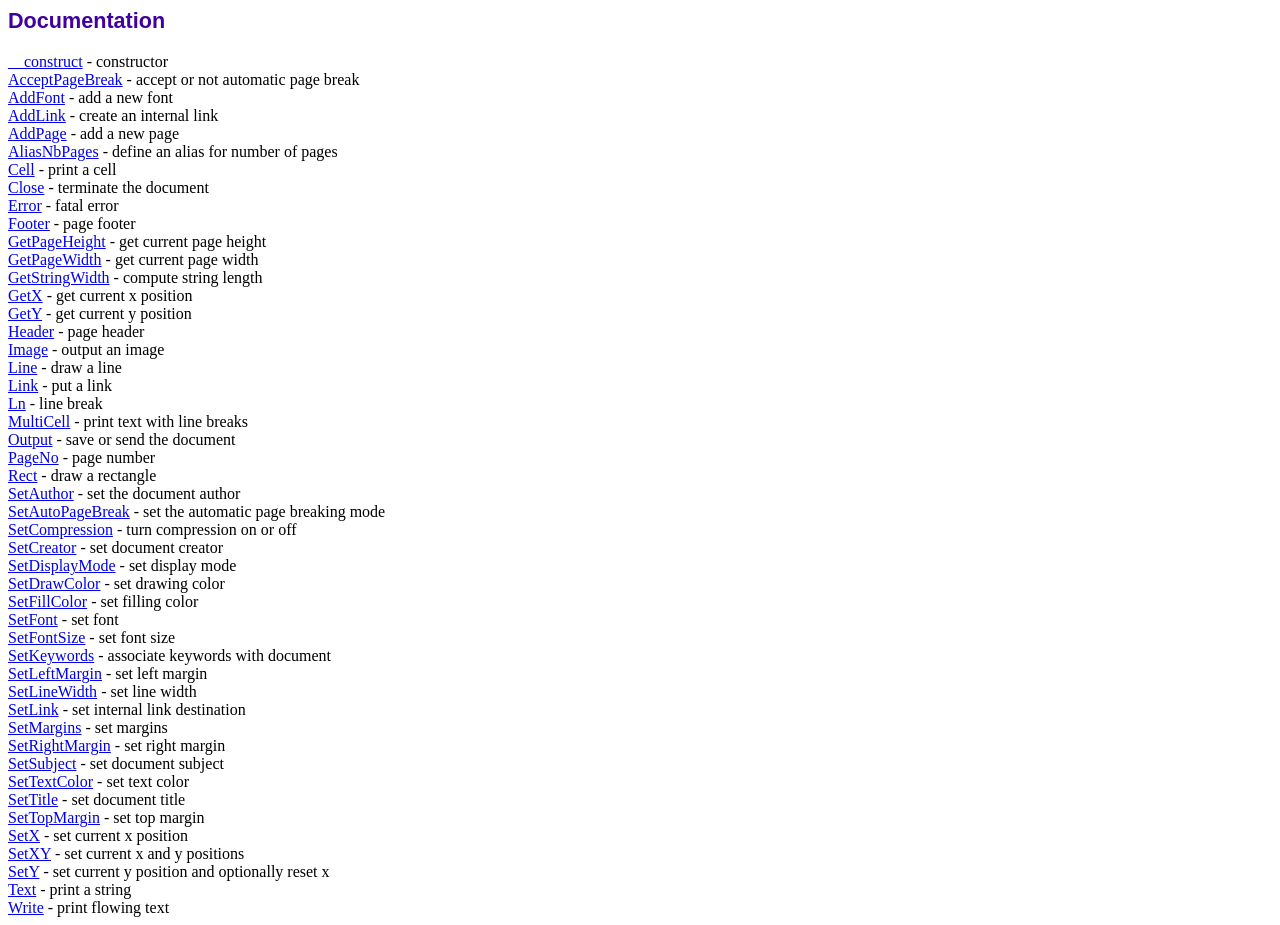
<file: mcs/fpdf/doc/index.htm>
<!DOCTYPE html PUBLIC "-//W3C//DTD HTML 4.01 Transitional//EN">
<html>
<head>
<meta http-equiv="Content-Type" content="text/html; charset=UTF-8">
<title>Documentation</title>
<link type="text/css" rel="stylesheet" href="../fpdf.css">
</head>
<body>
<h1>Documentation</h1>
<a href="__construct.htm">__construct</a> - constructor<br>
<a href="acceptpagebreak.htm">AcceptPageBreak</a> - accept or not automatic page break<br>
<a href="addfont.htm">AddFont</a> - add a new font<br>
<a href="addlink.htm">AddLink</a> - create an internal link<br>
<a href="addpage.htm">AddPage</a> - add a new page<br>
<a href="aliasnbpages.htm">AliasNbPages</a> - define an alias for number of pages<br>
<a href="cell.htm">Cell</a> - print a cell<br>
<a href="close.htm">Close</a> - terminate the document<br>
<a href="error.htm">Error</a> - fatal error<br>
<a href="footer.htm">Footer</a> - page footer<br>
<a href="getpageheight.htm">GetPageHeight</a> - get current page height<br>
<a href="getpagewidth.htm">GetPageWidth</a> - get current page width<br>
<a href="getstringwidth.htm">GetStringWidth</a> - compute string length<br>
<a href="getx.htm">GetX</a> - get current x position<br>
<a href="gety.htm">GetY</a> - get current y position<br>
<a href="header.htm">Header</a> - page header<br>
<a href="image.htm">Image</a> - output an image<br>
<a href="line.htm">Line</a> - draw a line<br>
<a href="link.htm">Link</a> - put a link<br>
<a href="ln.htm">Ln</a> - line break<br>
<a href="multicell.htm">MultiCell</a> - print text with line breaks<br>
<a href="output.htm">Output</a> - save or send the document<br>
<a href="pageno.htm">PageNo</a> - page number<br>
<a href="rect.htm">Rect</a> - draw a rectangle<br>
<a href="setauthor.htm">SetAuthor</a> - set the document author<br>
<a href="setautopagebreak.htm">SetAutoPageBreak</a> - set the automatic page breaking mode<br>
<a href="setcompression.htm">SetCompression</a> - turn compression on or off<br>
<a href="setcreator.htm">SetCreator</a> - set document creator<br>
<a href="setdisplaymode.htm">SetDisplayMode</a> - set display mode<br>
<a href="setdrawcolor.htm">SetDrawColor</a> - set drawing color<br>
<a href="setfillcolor.htm">SetFillColor</a> - set filling color<br>
<a href="setfont.htm">SetFont</a> - set font<br>
<a href="setfontsize.htm">SetFontSize</a> - set font size<br>
<a href="setkeywords.htm">SetKeywords</a> - associate keywords with document<br>
<a href="setleftmargin.htm">SetLeftMargin</a> - set left margin<br>
<a href="setlinewidth.htm">SetLineWidth</a> - set line width<br>
<a href="setlink.htm">SetLink</a> - set internal link destination<br>
<a href="setmargins.htm">SetMargins</a> - set margins<br>
<a href="setrightmargin.htm">SetRightMargin</a> - set right margin<br>
<a href="setsubject.htm">SetSubject</a> - set document subject<br>
<a href="settextcolor.htm">SetTextColor</a> - set text color<br>
<a href="settitle.htm">SetTitle</a> - set document title<br>
<a href="settopmargin.htm">SetTopMargin</a> - set top margin<br>
<a href="setx.htm">SetX</a> - set current x position<br>
<a href="setxy.htm">SetXY</a> - set current x and y positions<br>
<a href="sety.htm">SetY</a> - set current y position and optionally reset x<br>
<a href="text.htm">Text</a> - print a string<br>
<a href="write.htm">Write</a> - print flowing text<br>
</body>
</html>
</file>
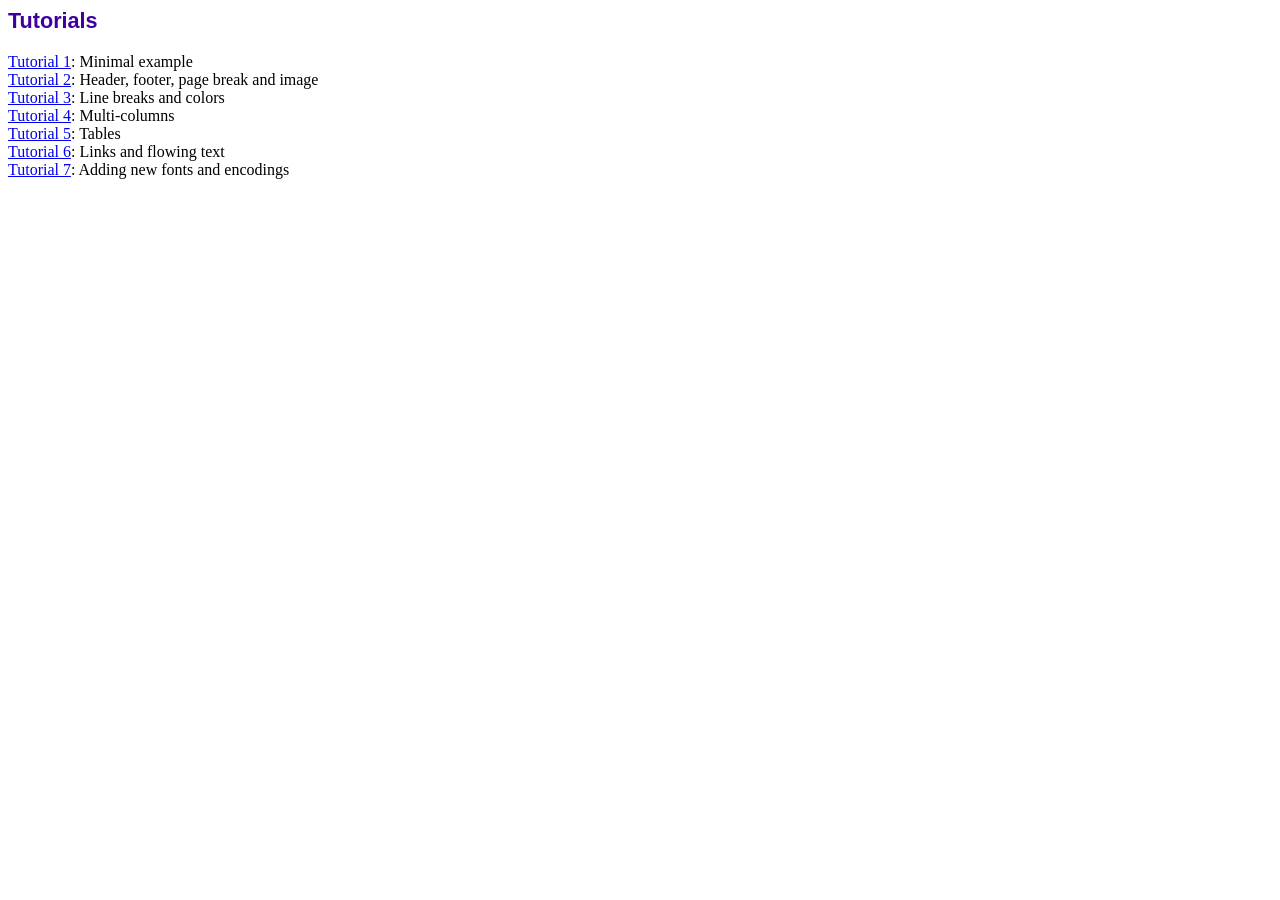
<file: mcs/fpdf/tutorial/index.htm>
<!DOCTYPE html PUBLIC "-//W3C//DTD HTML 4.01 Transitional//EN">
<html>
<head>
<meta http-equiv="Content-Type" content="text/html; charset=UTF-8">
<title>Tutorials</title>
<link type="text/css" rel="stylesheet" href="../fpdf.css">
</head>
<body>
<h1>Tutorials</h1>
<ul style="list-style-type:none; margin-left:0; padding-left:0">
<li><a href="tuto1.htm">Tutorial 1</a>: Minimal example</li>
<li><a href="tuto2.htm">Tutorial 2</a>: Header, footer, page break and image</li>
<li><a href="tuto3.htm">Tutorial 3</a>: Line breaks and colors</li>
<li><a href="tuto4.htm">Tutorial 4</a>: Multi-columns</li>
<li><a href="tuto5.htm">Tutorial 5</a>: Tables</li>
<li><a href="tuto6.htm">Tutorial 6</a>: Links and flowing text</li>
<li><a href="tuto7.htm">Tutorial 7</a>: Adding new fonts and encodings</li>
</ul>
</body>
</html>
</file>
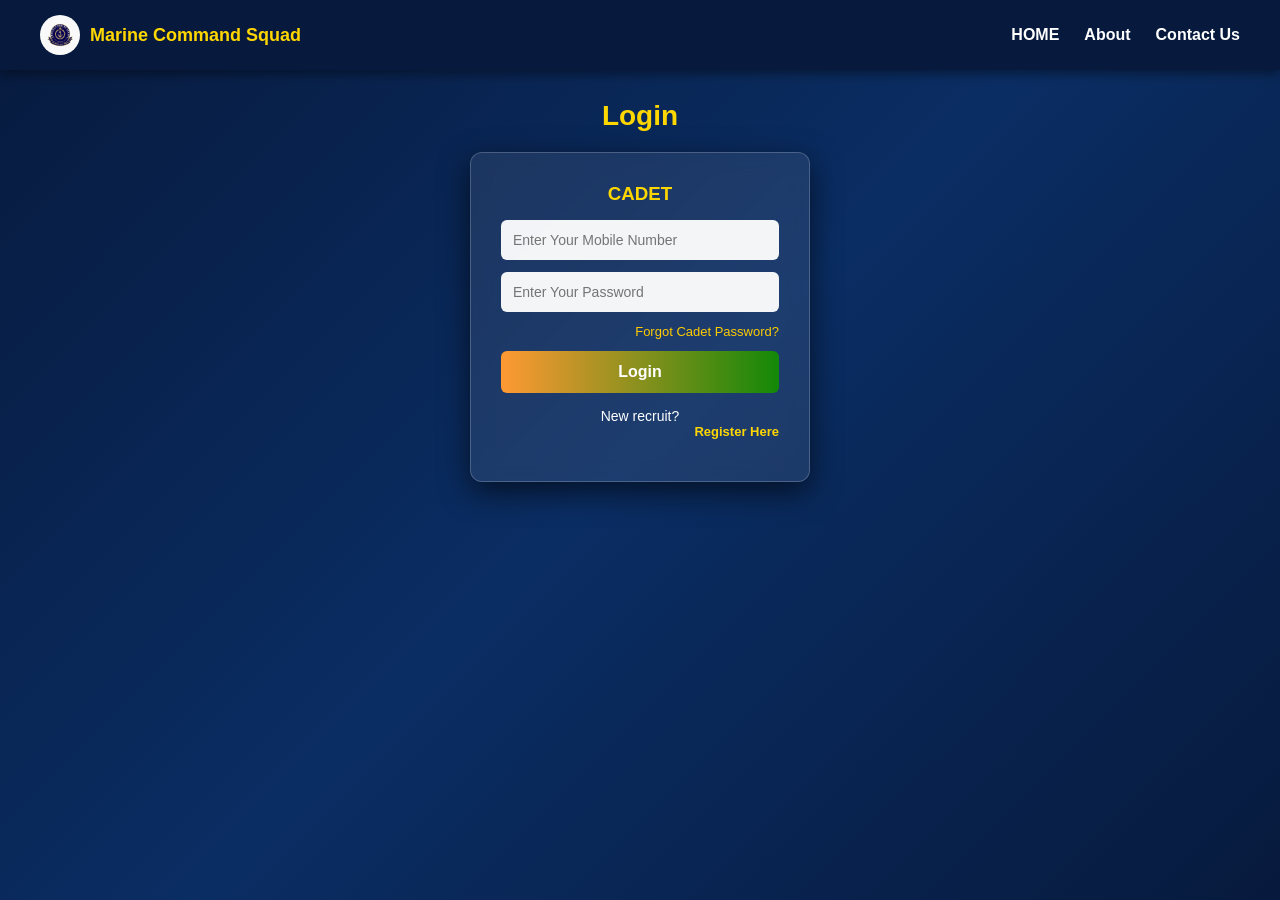
<file: mcs/cadet_login.html>
<!DOCTYPE html>
<html lang="en">
<head>
<meta charset="UTF-8">
<meta name="viewport" content="width=device-width, initial-scale=1">

<title>Login Portal - Marine Command Squad</title>

<link rel="stylesheet" href="cadet_login.css">

</head>

<body>

<!-- Navigation -->
<nav class="navbar">

<div class="logo">
<img src="logo.jpeg" alt="MCS Logo" class="logo-img">
<span>Marine Command Squad</span>
</div>

<ul class="nav-links">
<li><a href="index.html">HOME</a></li>
<li><a href="about.html">About</a></li>
<li><a href="contact.html">Contact Us</a></li>
</ul>

</nav>

<header>
<h1>Login</h1>
</header>

<main class="main-login-container">

<!-- Cadet Login -->
<section class="login-container">

<h3>CADET</h3>

<form action="cadet_login_process.php" method="POST">

<input type="tel" name="mobnumber" placeholder="Enter Your Mobile Number" required>

<input type="password" name="password" placeholder="Enter Your Password" required>

<a href="cadet_forgot.html">Forgot Cadet Password?</a>

<button type="submit" class="btn">Login</button>

</form>

<div class="footer-links">

<p>New recruit? <a href="student_register.html">Register Here</a></p>

</div>

</section>

</main>

</body>
</html>
</file>
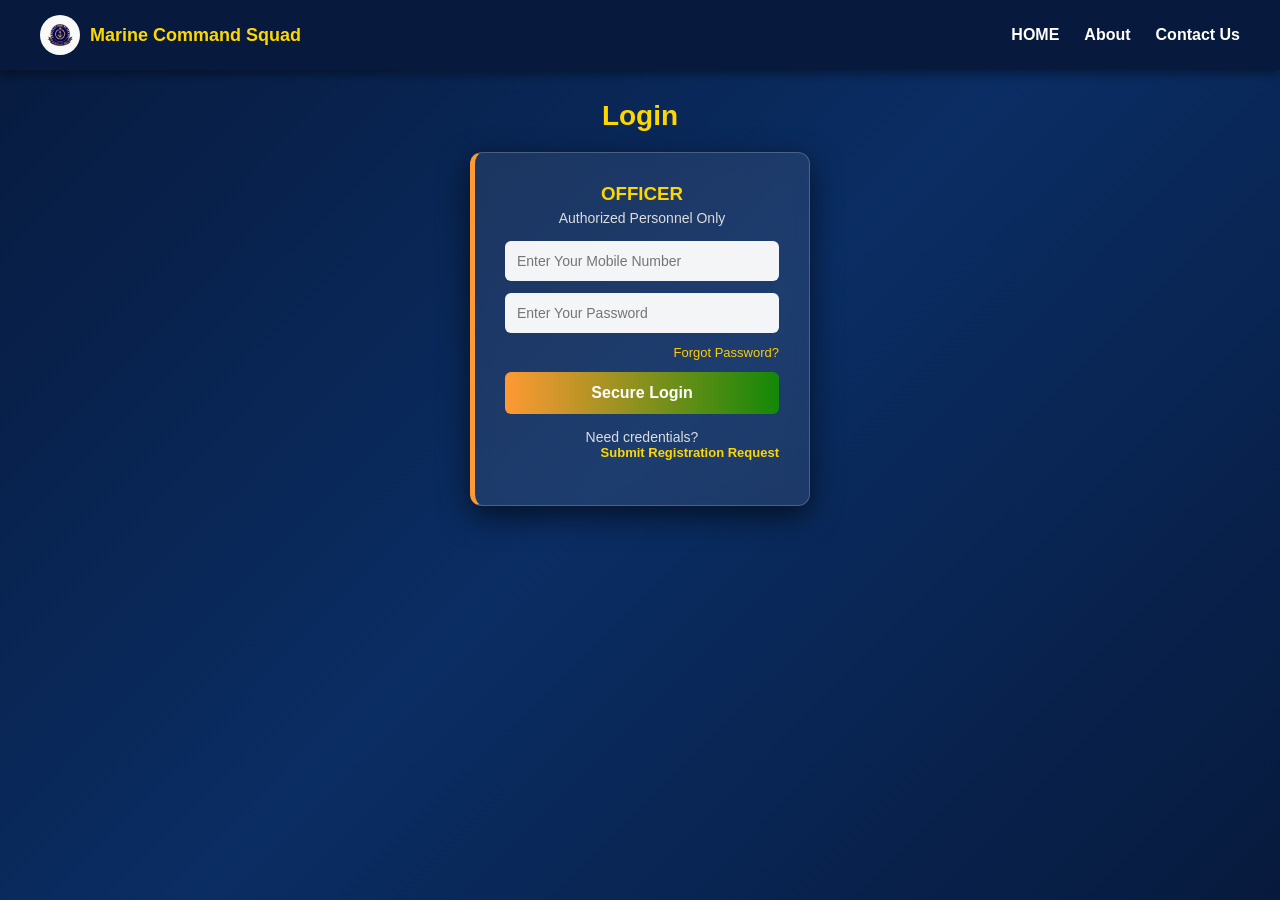
<file: mcs/officer_login.html>
<!DOCTYPE html>
<html lang="en">
<head>
<meta charset="UTF-8">
<meta name="viewport" content="width=device-width, initial-scale=1">

<title>Login Portal - Marine Command Squad</title>

<link rel="stylesheet" href="officer_login.css">

</head>

<body>

<!-- Navigation -->
<nav class="navbar">

<div class="logo">
<img src="logo.jpeg" alt="MCS Logo" class="logo-img">
<span>Marine Command Squad</span>
</div>

<ul class="nav-links">
<li><a href="index.html">HOME</a></li>
<li><a href="about.html">About</a></li>
<li><a href="contact.html">Contact Us</a></li>
</ul>

</nav>

<header>
<h1>Login</h1>
</header>

<!-- Officer Login -->
<section class="login-container officer-border">

<h3>OFFICER</h3>

<p>Authorized Personnel Only</p>

<form action="officer_login_process.php" method="POST">

<input type="tel" name="mobileNumber" placeholder="Enter Your Mobile Number" required>

<input type="password" name="password" placeholder="Enter Your Password" required>

<a href="officer_forgot.html">Forgot Password?</a>

<button type="submit" class="btn btn-officer">Secure Login</button>

</form>

<div class="footer-links">

<p>Need credentials? <a href="officer_register.html">Submit Registration Request</a></p>

</div>

</section>

</body>
</html>
</file>
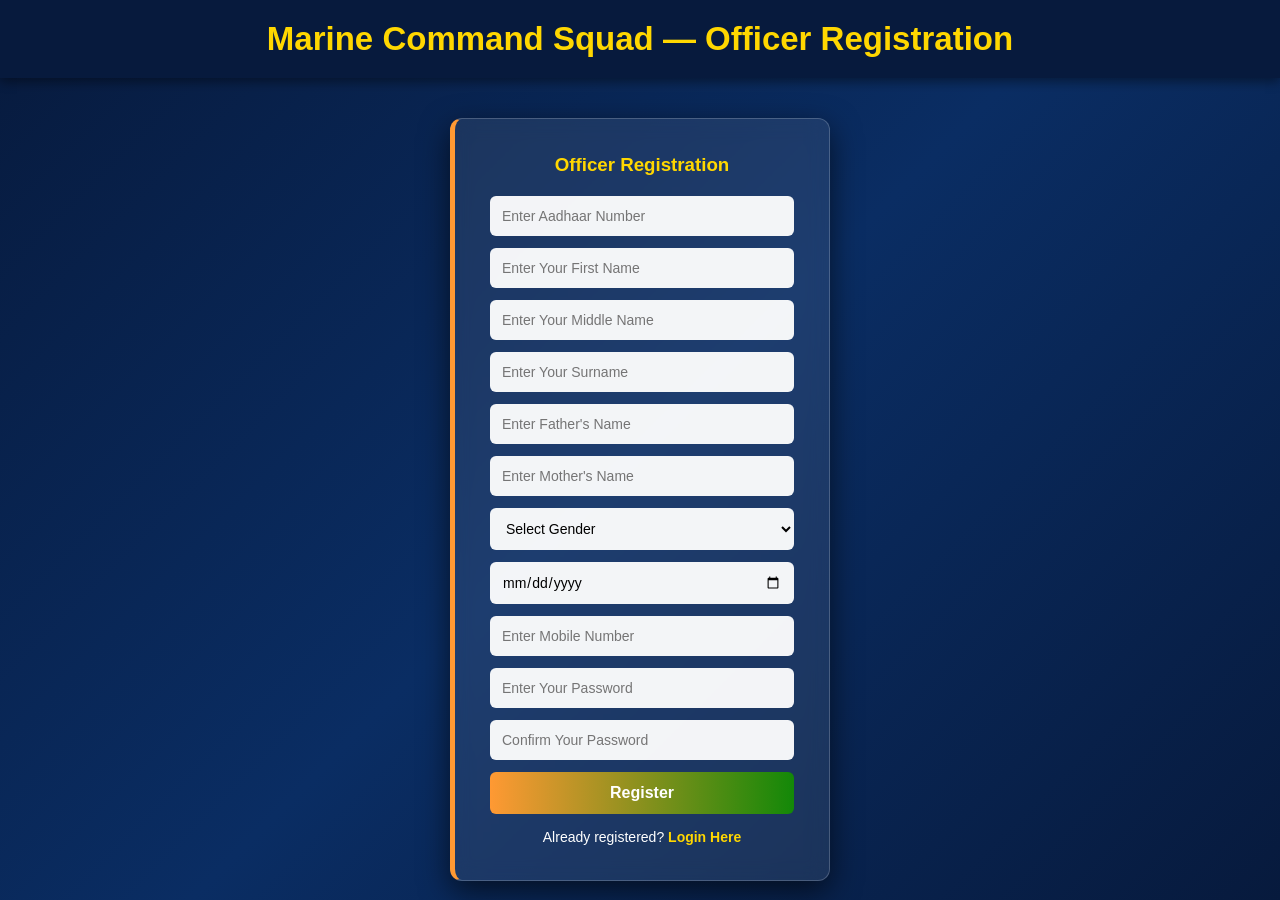
<file: mcs/officer_register.html>
<!DOCTYPE html>
<html lang="en">
<head>
<meta charset="UTF-8">
<meta name="viewport" content="width=device-width, initial-scale=1">

<title>Officer Registration - Marine Command Squad</title>

<link rel="stylesheet" href="officer_register.css">

</head>

<body>

<header>
<h2>Marine Command Squad — Officer Registration</h2>
</header>

<main class="register-container">

<section class="form-card officer-card">

<h3>Officer Registration</h3>

<form action="officer_register_process.php" method="POST">

<!-- Aadhaar Number -->
<input type="text" name="aadhaar" placeholder="Enter Aadhaar Number" pattern="[0-9]{12}" required>

<!-- Name Fields -->
<input type="text" name="officerName" placeholder="Enter Your First Name" required>

<input type="text" name="middleName" placeholder="Enter Your Middle Name">

<input type="text" name="surname" placeholder="Enter Your Surname" required>

<!-- Parent Details -->
<input type="text" name="fatherName" placeholder="Enter Father's Name" required>

<input type="text" name="motherName" placeholder="Enter Mother's Name" required>

<!-- Gender -->
<select name="gender" required>

<option value="" disabled selected>Select Gender</option>

<option value="male">Male</option>

<option value="female">Female</option>

<option value="other">Other</option>

</select>

<!-- Date of Birth -->
<input type="date" name="dob" required>

<!-- Mobile Number -->
<input type="tel" name="mobileNumber" placeholder="Enter Mobile Number" pattern="[0-9]{10}" required>

<!-- Password -->
<input type="password" name="password" placeholder="Enter Your Password" required>

<input type="password" name="confirmPassword" placeholder="Confirm Your Password" required>

<!-- Submit -->
<button type="submit" class="btn btn-officer">Register</button>

</form>

<div class="footer-links">

<p>Already registered? <a href="officer_login.html">Login Here</a></p>

</div>

</section>

</main>

</body>
</html>
</file>
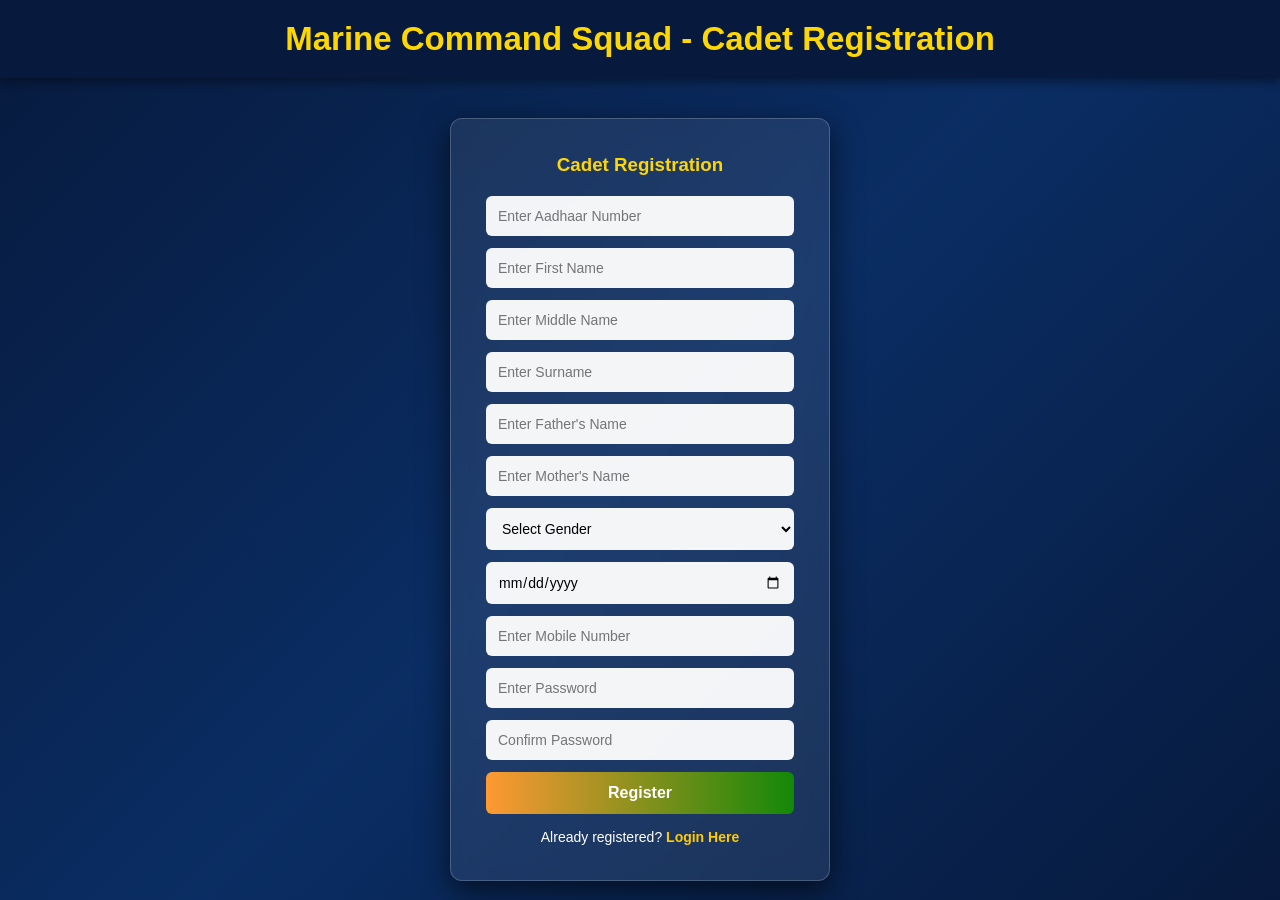
<file: mcs/student_register.html>
<!DOCTYPE html>
<html lang="en">

<head>
<meta charset="UTF-8">
<meta name="viewport" content="width=device-width, initial-scale=1">

<title>Cadet Registration - Marine Command Squad</title>

<!-- CSS LINK -->
<link rel="stylesheet" href="student_register.css">

</head>

<body>

<header>
<h2>Marine Command Squad - Cadet Registration</h2>
</header>

<main class="register-container">

<section class="form-card">

<h3>Cadet Registration</h3>

<form action="student_register_process.php" method="POST">

<!-- Aadhaar -->
<input type="text" name="aadhaar" placeholder="Enter Aadhaar Number" pattern="[0-9]{12}" required>

<!-- Names -->
<input type="text" name="cadetName" placeholder="Enter First Name" required>

<input type="text" name="middleName" placeholder="Enter Middle Name">

<input type="text" name="surname" placeholder="Enter Surname" required>

<!-- Parents -->
<input type="text" name="fatherName" placeholder="Enter Father's Name" required>

<input type="text" name="motherName" placeholder="Enter Mother's Name" required>

<!-- Gender -->
<select name="gender" required>
<option value="" disabled selected>Select Gender</option>
<option value="male">Male</option>
<option value="female">Female</option>
<option value="other">Other</option>
</select>

<!-- DOB -->
<input type="date" name="dob" required>

<!-- Mobile -->
<input type="tel" name="mobile" placeholder="Enter Mobile Number" pattern="[0-9]{10}" required>

<!-- Password -->
<input type="password" name="password" placeholder="Enter Password" required>

<input type="password" name="confirmPassword" placeholder="Confirm Password" required>

<!-- Submit -->
<button type="submit" class="btn">Register</button>

</form>

<div class="footer-links">
<p>Already registered? <a href="cadet_login.html">Login Here</a></p>
</div>

</section>

</main>

</body>
</html>
</file>
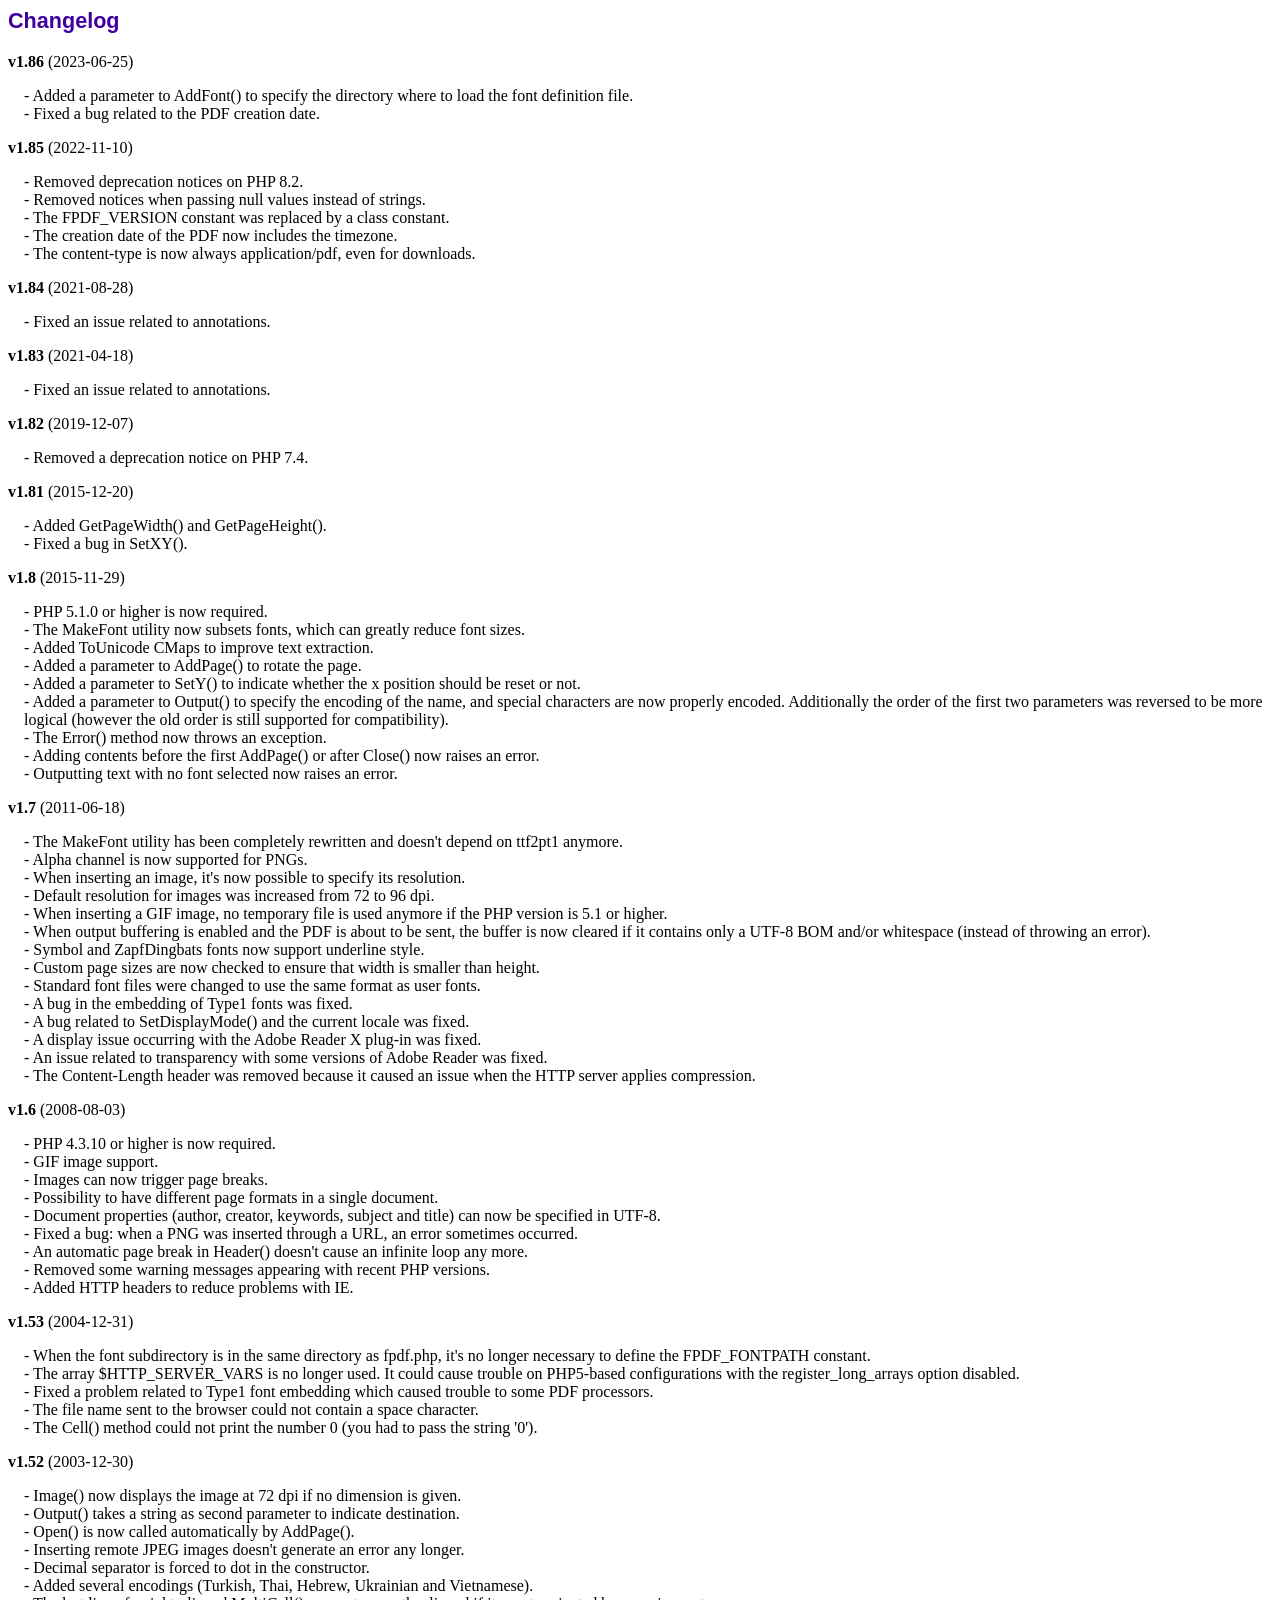
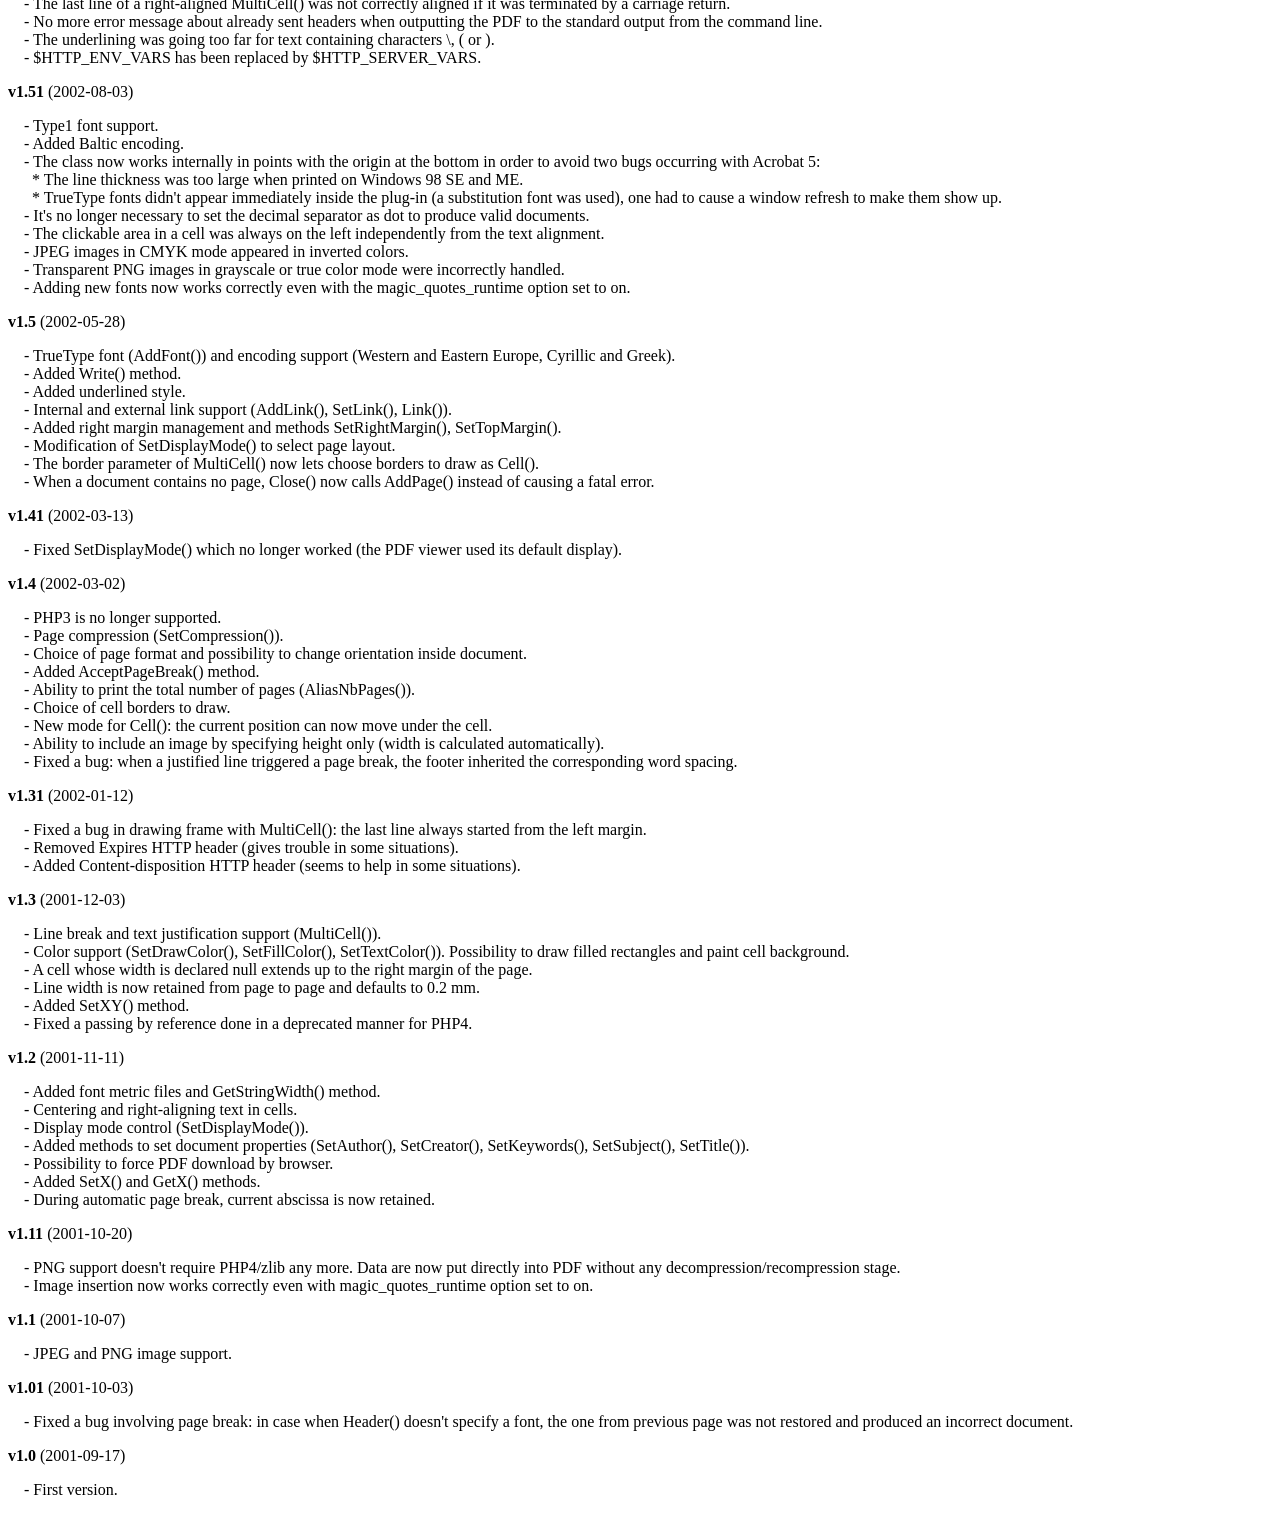
<file: mcs/fpdf/changelog.htm>
<!DOCTYPE html PUBLIC "-//W3C//DTD HTML 4.01 Transitional//EN">
<html>
<head>
<meta http-equiv="Content-Type" content="text/html; charset=UTF-8">
<title>Changelog</title>
<link type="text/css" rel="stylesheet" href="fpdf.css">
<style type="text/css">
dd {margin:1em 0 1em 1em}
</style>
</head>
<body>
<h1>Changelog</h1>
<dl>
<dt><strong>v1.86</strong> (2023-06-25)</dt>
<dd>
- Added a parameter to AddFont() to specify the directory where to load the font definition file.<br>
- Fixed a bug related to the PDF creation date.<br>
</dd>
<dt><strong>v1.85</strong> (2022-11-10)</dt>
<dd>
- Removed deprecation notices on PHP 8.2.<br>
- Removed notices when passing null values instead of strings.<br>
- The FPDF_VERSION constant was replaced by a class constant.<br>
- The creation date of the PDF now includes the timezone.<br>
- The content-type is now always application/pdf, even for downloads.<br>
</dd>
<dt><strong>v1.84</strong> (2021-08-28)</dt>
<dd>
- Fixed an issue related to annotations.<br>
</dd>
<dt><strong>v1.83</strong> (2021-04-18)</dt>
<dd>
- Fixed an issue related to annotations.<br>
</dd>
<dt><strong>v1.82</strong> (2019-12-07)</dt>
<dd>
- Removed a deprecation notice on PHP 7.4.<br>
</dd>
<dt><strong>v1.81</strong> (2015-12-20)</dt>
<dd>
- Added GetPageWidth() and GetPageHeight().<br>
- Fixed a bug in SetXY().<br>
</dd>
<dt><strong>v1.8</strong> (2015-11-29)</dt>
<dd>
- PHP 5.1.0 or higher is now required.<br>
- The MakeFont utility now subsets fonts, which can greatly reduce font sizes.<br>
- Added ToUnicode CMaps to improve text extraction.<br>
- Added a parameter to AddPage() to rotate the page.<br>
- Added a parameter to SetY() to indicate whether the x position should be reset or not.<br>
- Added a parameter to Output() to specify the encoding of the name, and special characters are now properly encoded. Additionally the order of the first two parameters was reversed to be more logical (however the old order is still supported for compatibility).<br>
- The Error() method now throws an exception.<br>
- Adding contents before the first AddPage() or after Close() now raises an error.<br>
- Outputting text with no font selected now raises an error.<br>
</dd>
<dt><strong>v1.7</strong> (2011-06-18)</dt>
<dd>
- The MakeFont utility has been completely rewritten and doesn't depend on ttf2pt1 anymore.<br>
- Alpha channel is now supported for PNGs.<br>
- When inserting an image, it's now possible to specify its resolution.<br>
- Default resolution for images was increased from 72 to 96 dpi.<br>
- When inserting a GIF image, no temporary file is used anymore if the PHP version is 5.1 or higher.<br>
- When output buffering is enabled and the PDF is about to be sent, the buffer is now cleared if it contains only a UTF-8 BOM and/or whitespace (instead of throwing an error).<br>
- Symbol and ZapfDingbats fonts now support underline style.<br>
- Custom page sizes are now checked to ensure that width is smaller than height.<br>
- Standard font files were changed to use the same format as user fonts.<br>
- A bug in the embedding of Type1 fonts was fixed.<br>
- A bug related to SetDisplayMode() and the current locale was fixed.<br>
- A display issue occurring with the Adobe Reader X plug-in was fixed.<br>
- An issue related to transparency with some versions of Adobe Reader was fixed.<br>
- The Content-Length header was removed because it caused an issue when the HTTP server applies compression.<br>
</dd>
<dt><strong>v1.6</strong> (2008-08-03)</dt>
<dd>
- PHP 4.3.10 or higher is now required.<br>
- GIF image support.<br>
- Images can now trigger page breaks.<br>
- Possibility to have different page formats in a single document.<br>
- Document properties (author, creator, keywords, subject and title) can now be specified in UTF-8.<br>
- Fixed a bug: when a PNG was inserted through a URL, an error sometimes occurred.<br>
- An automatic page break in Header() doesn't cause an infinite loop any more.<br>
- Removed some warning messages appearing with recent PHP versions.<br>
- Added HTTP headers to reduce problems with IE.<br>
</dd>
<dt><strong>v1.53</strong> (2004-12-31)</dt>
<dd>
- When the font subdirectory is in the same directory as fpdf.php, it's no longer necessary to define the FPDF_FONTPATH constant.<br>
- The array $HTTP_SERVER_VARS is no longer used. It could cause trouble on PHP5-based configurations with the register_long_arrays option disabled.<br>
- Fixed a problem related to Type1 font embedding which caused trouble to some PDF processors.<br>
- The file name sent to the browser could not contain a space character.<br>
- The Cell() method could not print the number 0 (you had to pass the string '0').<br>
</dd>
<dt><strong>v1.52</strong> (2003-12-30)</dt>
<dd>
- Image() now displays the image at 72 dpi if no dimension is given.<br>
- Output() takes a string as second parameter to indicate destination.<br>
- Open() is now called automatically by AddPage().<br>
- Inserting remote JPEG images doesn't generate an error any longer.<br>
- Decimal separator is forced to dot in the constructor.<br>
- Added several encodings (Turkish, Thai, Hebrew, Ukrainian and Vietnamese).<br>
- The last line of a right-aligned MultiCell() was not correctly aligned if it was terminated by a carriage return.<br>
- No more error message about already sent headers when outputting the PDF to the standard output from the command line.<br>
- The underlining was going too far for text containing characters \, ( or ).<br>
- $HTTP_ENV_VARS has been replaced by $HTTP_SERVER_VARS.<br>
</dd>
<dt><strong>v1.51</strong> (2002-08-03)</dt>
<dd>
- Type1 font support.<br>
- Added Baltic encoding.<br>
- The class now works internally in points with the origin at the bottom in order to avoid two bugs occurring with Acrobat 5:<br>&nbsp;&nbsp;* The line thickness was too large when printed on Windows 98 SE and ME.<br>&nbsp;&nbsp;* TrueType fonts didn't appear immediately inside the plug-in (a substitution font was used), one had to cause a window refresh to make them show up.<br>
- It's no longer necessary to set the decimal separator as dot to produce valid documents.<br>
- The clickable area in a cell was always on the left independently from the text alignment.<br>
- JPEG images in CMYK mode appeared in inverted colors.<br>
- Transparent PNG images in grayscale or true color mode were incorrectly handled.<br>
- Adding new fonts now works correctly even with the magic_quotes_runtime option set to on.<br>
</dd>
<dt><strong>v1.5</strong> (2002-05-28)</dt>
<dd>
- TrueType font (AddFont()) and encoding support (Western and Eastern Europe, Cyrillic and Greek).<br>
- Added Write() method.<br>
- Added underlined style.<br>
- Internal and external link support (AddLink(), SetLink(), Link()).<br>
- Added right margin management and methods SetRightMargin(), SetTopMargin().<br>
- Modification of SetDisplayMode() to select page layout.<br>
- The border parameter of MultiCell() now lets choose borders to draw as Cell().<br>
- When a document contains no page, Close() now calls AddPage() instead of causing a fatal error.<br>
</dd>
<dt><strong>v1.41</strong> (2002-03-13)</dt>
<dd>
- Fixed SetDisplayMode() which no longer worked (the PDF viewer used its default display).<br>
</dd>
<dt><strong>v1.4</strong> (2002-03-02)</dt>
<dd>
- PHP3 is no longer supported.<br>
- Page compression (SetCompression()).<br>
- Choice of page format and possibility to change orientation inside document.<br>
- Added AcceptPageBreak() method.<br>
- Ability to print the total number of pages (AliasNbPages()).<br>
- Choice of cell borders to draw.<br>
- New mode for Cell(): the current position can now move under the cell.<br>
- Ability to include an image by specifying height only (width is calculated automatically).<br>
- Fixed a bug: when a justified line triggered a page break, the footer inherited the corresponding word spacing.<br>
</dd>
<dt><strong>v1.31</strong> (2002-01-12)</dt>
<dd>
- Fixed a bug in drawing frame with MultiCell(): the last line always started from the left margin.<br>
- Removed Expires HTTP header (gives trouble in some situations).<br>
- Added Content-disposition HTTP header (seems to help in some situations).<br>
</dd>
<dt><strong>v1.3</strong> (2001-12-03)</dt>
<dd>
- Line break and text justification support (MultiCell()).<br>
- Color support (SetDrawColor(), SetFillColor(), SetTextColor()). Possibility to draw filled rectangles and paint cell background.<br>
- A cell whose width is declared null extends up to the right margin of the page.<br>
- Line width is now retained from page to page and defaults to 0.2 mm.<br>
- Added SetXY() method.<br>
- Fixed a passing by reference done in a deprecated manner for PHP4.<br>
</dd>
<dt><strong>v1.2</strong> (2001-11-11)</dt>
<dd>
- Added font metric files and GetStringWidth() method.<br>
- Centering and right-aligning text in cells.<br>
- Display mode control (SetDisplayMode()).<br>
- Added methods to set document properties (SetAuthor(), SetCreator(), SetKeywords(), SetSubject(), SetTitle()).<br>
- Possibility to force PDF download by browser.<br>
- Added SetX() and GetX() methods.<br>
- During automatic page break, current abscissa is now retained.<br>
</dd>
<dt><strong>v1.11</strong> (2001-10-20)</dt>
<dd>
- PNG support doesn't require PHP4/zlib any more. Data are now put directly into PDF without any decompression/recompression stage.<br>
- Image insertion now works correctly even with magic_quotes_runtime option set to on.<br>
</dd>
<dt><strong>v1.1</strong> (2001-10-07)</dt>
<dd>
- JPEG and PNG image support.<br>
</dd>
<dt><strong>v1.01</strong> (2001-10-03)</dt>
<dd>
- Fixed a bug involving page break: in case when Header() doesn't specify a font, the one from previous page was not restored and produced an incorrect document.<br>
</dd>
<dt><strong>v1.0</strong> (2001-09-17)</dt>
<dd>
- First version.<br>
</dd>
</dl>
</body>
</html>
</file>
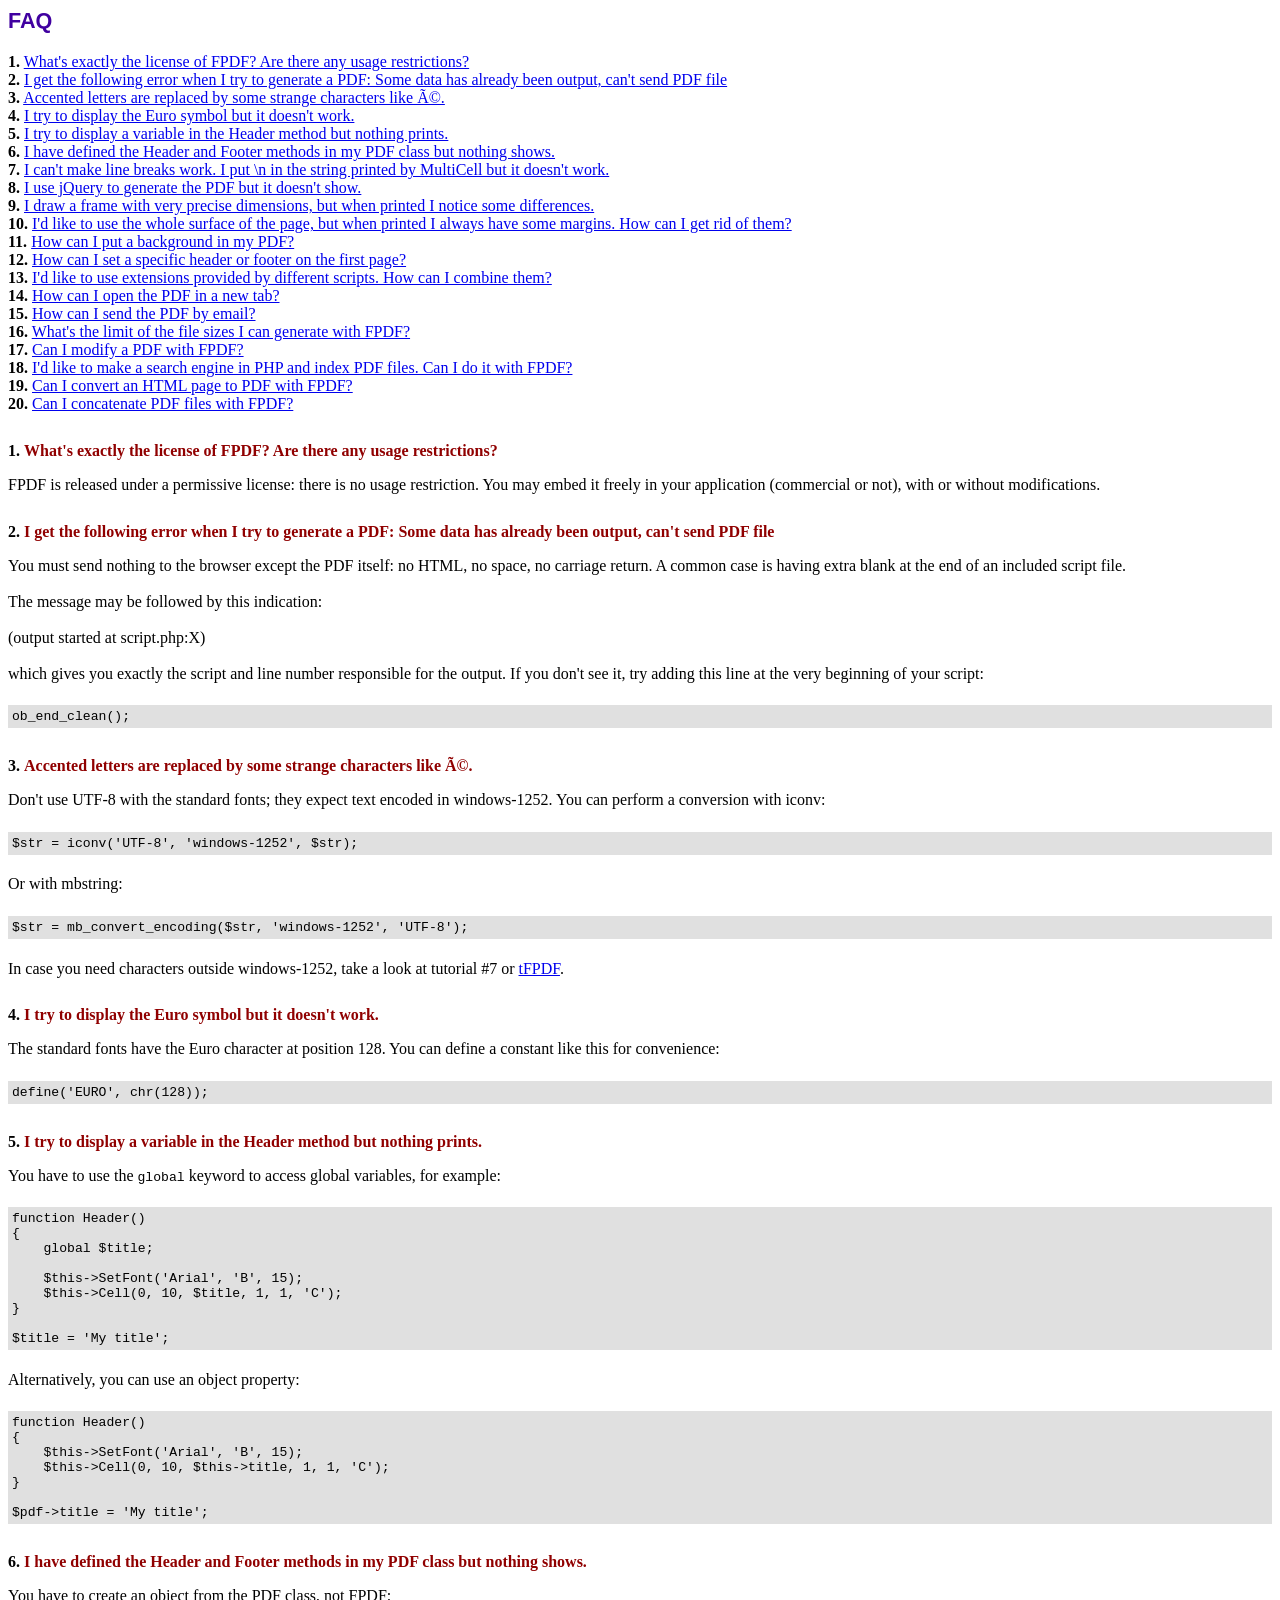
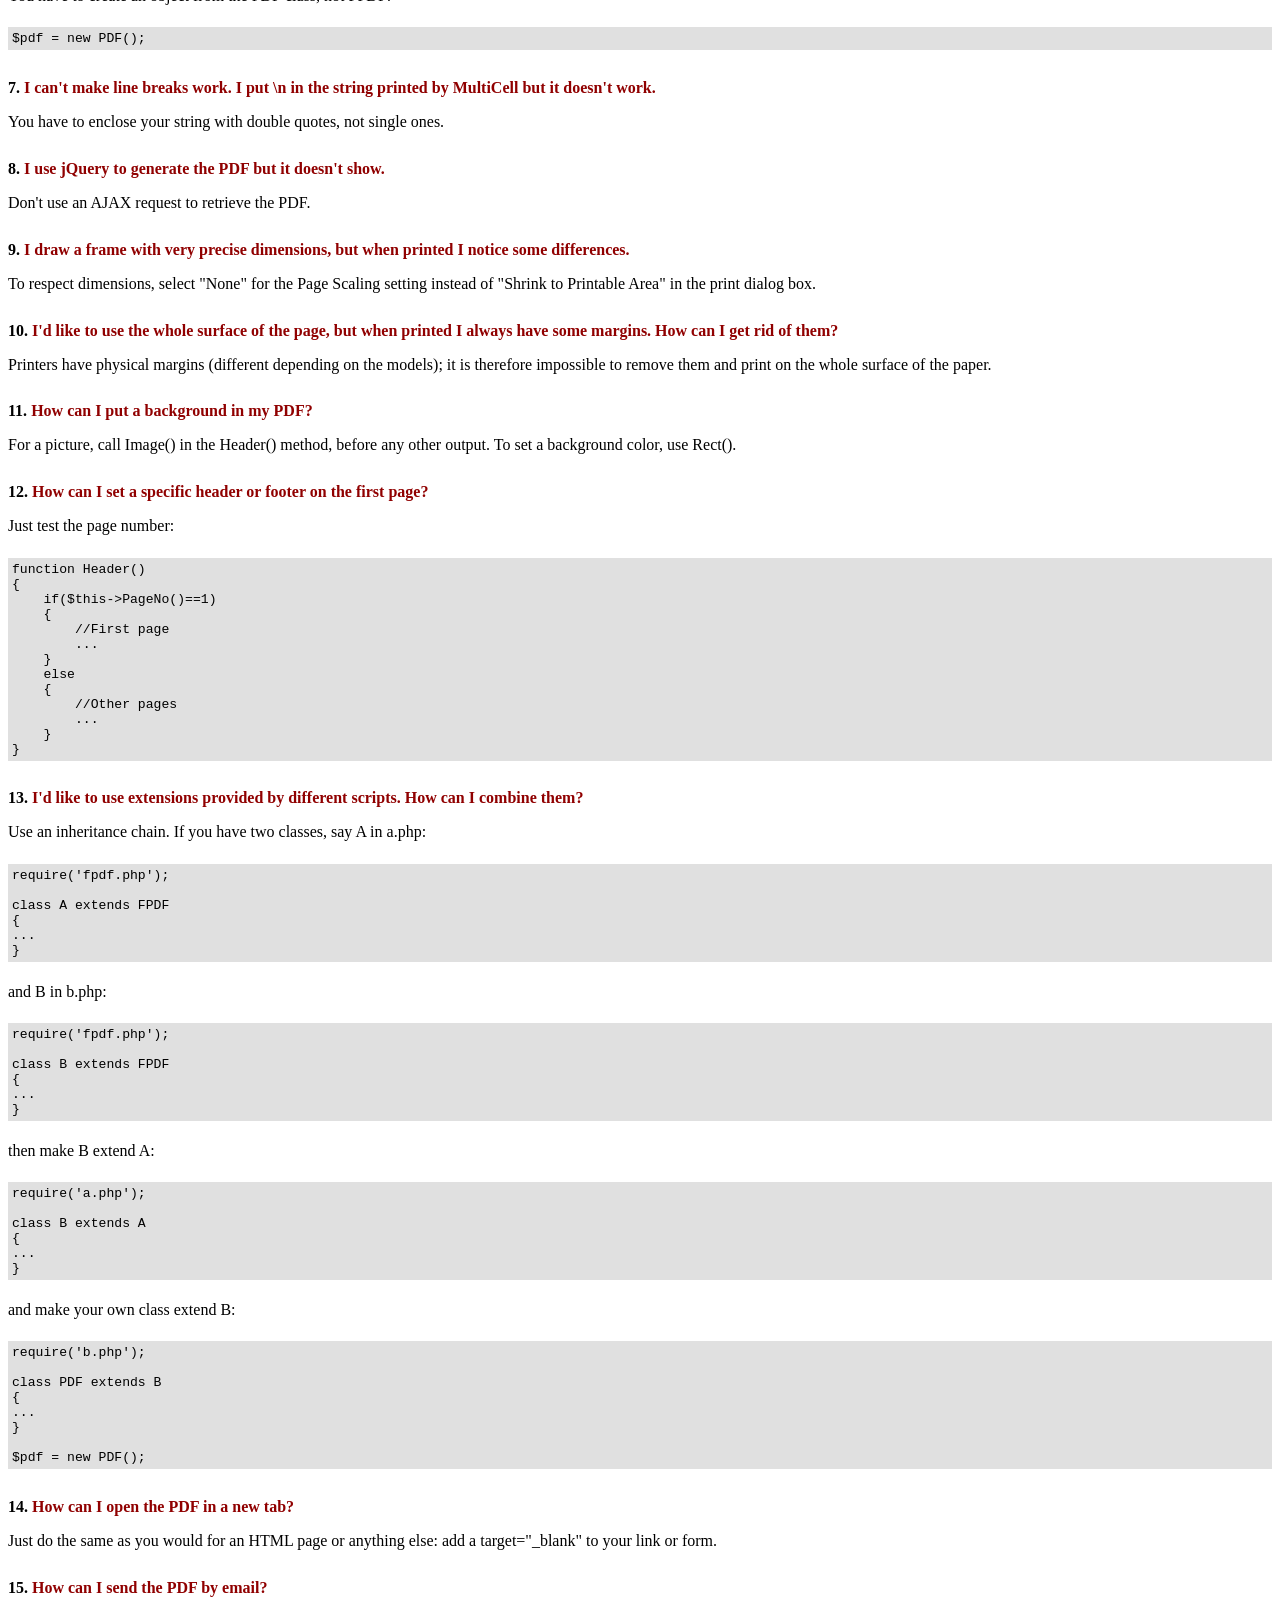
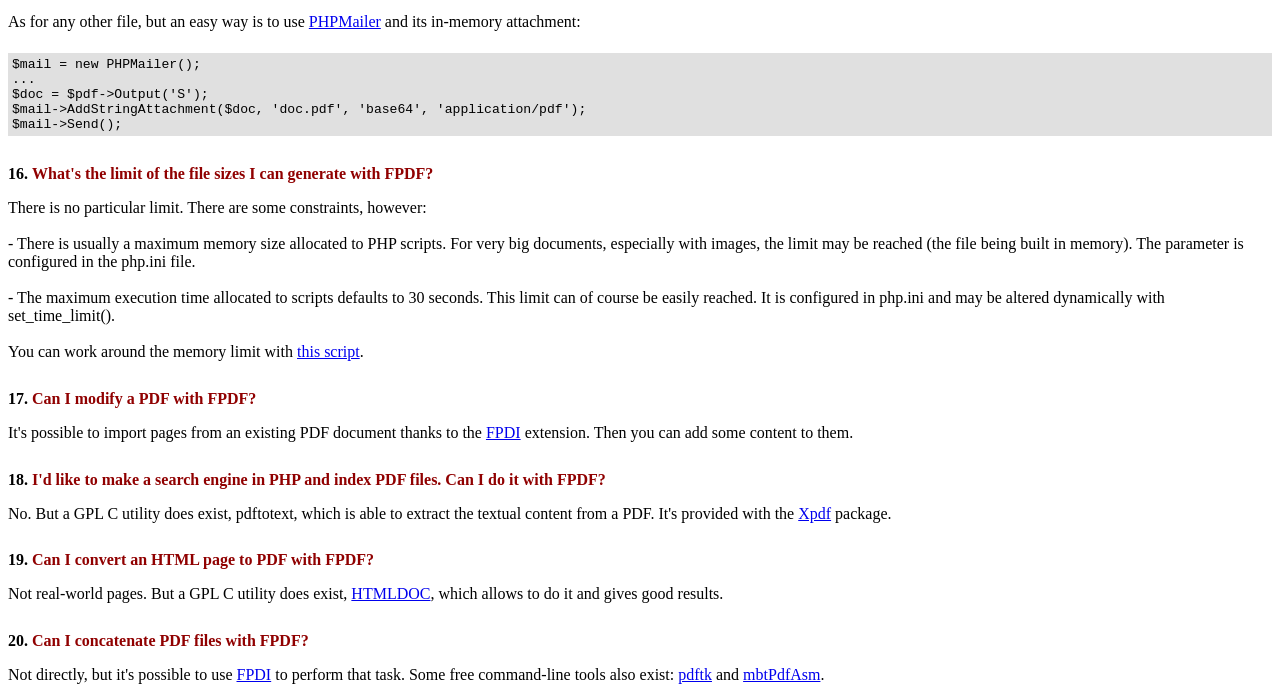
<file: mcs/fpdf/FAQ.htm>
<!DOCTYPE html PUBLIC "-//W3C//DTD HTML 4.01 Transitional//EN">
<html>
<head>
<meta http-equiv="Content-Type" content="text/html; charset=UTF-8">
<title>FAQ</title>
<link type="text/css" rel="stylesheet" href="fpdf.css">
<style type="text/css">
ul {list-style-type:none; margin:0; padding:0}
ul#answers li {margin-top:1.8em}
.question {font-weight:bold; color:#900000}
</style>
</head>
<body>
<h1>FAQ</h1>
<ul>
<li><b>1.</b> <a href='#q1'>What's exactly the license of FPDF? Are there any usage restrictions?</a></li>
<li><b>2.</b> <a href='#q2'>I get the following error when I try to generate a PDF: Some data has already been output, can't send PDF file</a></li>
<li><b>3.</b> <a href='#q3'>Accented letters are replaced by some strange characters like Ã©.</a></li>
<li><b>4.</b> <a href='#q4'>I try to display the Euro symbol but it doesn't work.</a></li>
<li><b>5.</b> <a href='#q5'>I try to display a variable in the Header method but nothing prints.</a></li>
<li><b>6.</b> <a href='#q6'>I have defined the Header and Footer methods in my PDF class but nothing shows.</a></li>
<li><b>7.</b> <a href='#q7'>I can't make line breaks work. I put \n in the string printed by MultiCell but it doesn't work.</a></li>
<li><b>8.</b> <a href='#q8'>I use jQuery to generate the PDF but it doesn't show.</a></li>
<li><b>9.</b> <a href='#q9'>I draw a frame with very precise dimensions, but when printed I notice some differences.</a></li>
<li><b>10.</b> <a href='#q10'>I'd like to use the whole surface of the page, but when printed I always have some margins. How can I get rid of them?</a></li>
<li><b>11.</b> <a href='#q11'>How can I put a background in my PDF?</a></li>
<li><b>12.</b> <a href='#q12'>How can I set a specific header or footer on the first page?</a></li>
<li><b>13.</b> <a href='#q13'>I'd like to use extensions provided by different scripts. How can I combine them?</a></li>
<li><b>14.</b> <a href='#q14'>How can I open the PDF in a new tab?</a></li>
<li><b>15.</b> <a href='#q15'>How can I send the PDF by email?</a></li>
<li><b>16.</b> <a href='#q16'>What's the limit of the file sizes I can generate with FPDF?</a></li>
<li><b>17.</b> <a href='#q17'>Can I modify a PDF with FPDF?</a></li>
<li><b>18.</b> <a href='#q18'>I'd like to make a search engine in PHP and index PDF files. Can I do it with FPDF?</a></li>
<li><b>19.</b> <a href='#q19'>Can I convert an HTML page to PDF with FPDF?</a></li>
<li><b>20.</b> <a href='#q20'>Can I concatenate PDF files with FPDF?</a></li>
</ul>

<ul id='answers'>
<li id='q1'>
<p><b>1.</b> <span class='question'>What's exactly the license of FPDF? Are there any usage restrictions?</span></p>
FPDF is released under a permissive license: there is no usage restriction. You may embed it
freely in your application (commercial or not), with or without modifications.
</li>

<li id='q2'>
<p><b>2.</b> <span class='question'>I get the following error when I try to generate a PDF: Some data has already been output, can't send PDF file</span></p>
You must send nothing to the browser except the PDF itself: no HTML, no space, no carriage return. A common
case is having extra blank at the end of an included script file.<br>
<br>
The message may be followed by this indication:<br>
<br>
(output started at script.php:X)<br>
<br>
which gives you exactly the script and line number responsible for the output. If you don't see it,
try adding this line at the very beginning of your script:
<div class="doc-source">
<pre><code>ob_end_clean();</code></pre>
</div>
</li>

<li id='q3'>
<p><b>3.</b> <span class='question'>Accented letters are replaced by some strange characters like Ã©.</span></p>
Don't use UTF-8 with the standard fonts; they expect text encoded in windows-1252.
You can perform a conversion with iconv:
<div class="doc-source">
<pre><code>$str = iconv('UTF-8', 'windows-1252', $str);</code></pre>
</div>
Or with mbstring:
<div class="doc-source">
<pre><code>$str = mb_convert_encoding($str, 'windows-1252', 'UTF-8');</code></pre>
</div>
In case you need characters outside windows-1252, take a look at tutorial #7 or
<a href="http://www.fpdf.org/?go=script&amp;id=92" target="_blank">tFPDF</a>.
</li>

<li id='q4'>
<p><b>4.</b> <span class='question'>I try to display the Euro symbol but it doesn't work.</span></p>
The standard fonts have the Euro character at position 128. You can define a constant like this
for convenience:
<div class="doc-source">
<pre><code>define('EURO', chr(128));</code></pre>
</div>
</li>

<li id='q5'>
<p><b>5.</b> <span class='question'>I try to display a variable in the Header method but nothing prints.</span></p>
You have to use the <code>global</code> keyword to access global variables, for example:
<div class="doc-source">
<pre><code>function Header()
{
    global $title;

    $this-&gt;SetFont('Arial', 'B', 15);
    $this-&gt;Cell(0, 10, $title, 1, 1, 'C');
}

$title = 'My title';</code></pre>
</div>
Alternatively, you can use an object property:
<div class="doc-source">
<pre><code>function Header()
{
    $this-&gt;SetFont('Arial', 'B', 15);
    $this-&gt;Cell(0, 10, $this-&gt;title, 1, 1, 'C');
}

$pdf-&gt;title = 'My title';</code></pre>
</div>
</li>

<li id='q6'>
<p><b>6.</b> <span class='question'>I have defined the Header and Footer methods in my PDF class but nothing shows.</span></p>
You have to create an object from the PDF class, not FPDF:
<div class="doc-source">
<pre><code>$pdf = new PDF();</code></pre>
</div>
</li>

<li id='q7'>
<p><b>7.</b> <span class='question'>I can't make line breaks work. I put \n in the string printed by MultiCell but it doesn't work.</span></p>
You have to enclose your string with double quotes, not single ones.
</li>

<li id='q8'>
<p><b>8.</b> <span class='question'>I use jQuery to generate the PDF but it doesn't show.</span></p>
Don't use an AJAX request to retrieve the PDF.
</li>

<li id='q9'>
<p><b>9.</b> <span class='question'>I draw a frame with very precise dimensions, but when printed I notice some differences.</span></p>
To respect dimensions, select "None" for the Page Scaling setting instead of "Shrink to Printable Area" in the print dialog box.
</li>

<li id='q10'>
<p><b>10.</b> <span class='question'>I'd like to use the whole surface of the page, but when printed I always have some margins. How can I get rid of them?</span></p>
Printers have physical margins (different depending on the models); it is therefore impossible to remove
them and print on the whole surface of the paper.
</li>

<li id='q11'>
<p><b>11.</b> <span class='question'>How can I put a background in my PDF?</span></p>
For a picture, call Image() in the Header() method, before any other output. To set a background color, use Rect().
</li>

<li id='q12'>
<p><b>12.</b> <span class='question'>How can I set a specific header or footer on the first page?</span></p>
Just test the page number:
<div class="doc-source">
<pre><code>function Header()
{
    if($this-&gt;PageNo()==1)
    {
        //First page
        ...
    }
    else
    {
        //Other pages
        ...
    }
}</code></pre>
</div>
</li>

<li id='q13'>
<p><b>13.</b> <span class='question'>I'd like to use extensions provided by different scripts. How can I combine them?</span></p>
Use an inheritance chain. If you have two classes, say A in a.php:
<div class="doc-source">
<pre><code>require('fpdf.php');

class A extends FPDF
{
...
}</code></pre>
</div>
and B in b.php:
<div class="doc-source">
<pre><code>require('fpdf.php');

class B extends FPDF
{
...
}</code></pre>
</div>
then make B extend A:
<div class="doc-source">
<pre><code>require('a.php');

class B extends A
{
...
}</code></pre>
</div>
and make your own class extend B:
<div class="doc-source">
<pre><code>require('b.php');

class PDF extends B
{
...
}

$pdf = new PDF();</code></pre>
</div>
</li>

<li id='q14'>
<p><b>14.</b> <span class='question'>How can I open the PDF in a new tab?</span></p>
Just do the same as you would for an HTML page or anything else: add a target="_blank" to your link or form.
</li>

<li id='q15'>
<p><b>15.</b> <span class='question'>How can I send the PDF by email?</span></p>
As for any other file, but an easy way is to use <a href="https://github.com/PHPMailer/PHPMailer" target="_blank">PHPMailer</a> and
its in-memory attachment:
<div class="doc-source">
<pre><code>$mail = new PHPMailer();
...
$doc = $pdf-&gt;Output('S');
$mail-&gt;AddStringAttachment($doc, 'doc.pdf', 'base64', 'application/pdf');
$mail-&gt;Send();</code></pre>
</div>
</li>

<li id='q16'>
<p><b>16.</b> <span class='question'>What's the limit of the file sizes I can generate with FPDF?</span></p>
There is no particular limit. There are some constraints, however:
<br>
<br>
- There is usually a maximum memory size allocated to PHP scripts. For very big documents,
especially with images, the limit may be reached (the file being built in memory). The
parameter is configured in the php.ini file.
<br>
<br>
- The maximum execution time allocated to scripts defaults to 30 seconds. This limit can of course
be easily reached. It is configured in php.ini and may be altered dynamically with set_time_limit().
<br>
<br>
You can work around the memory limit with <a href="http://www.fpdf.org/?go=script&amp;id=76" target="_blank">this script</a>.
</li>

<li id='q17'>
<p><b>17.</b> <span class='question'>Can I modify a PDF with FPDF?</span></p>
It's possible to import pages from an existing PDF document thanks to the
<a href="https://www.setasign.com/products/fpdi/about/" target="_blank">FPDI</a> extension.
Then you can add some content to them.
</li>

<li id='q18'>
<p><b>18.</b> <span class='question'>I'd like to make a search engine in PHP and index PDF files. Can I do it with FPDF?</span></p>
No. But a GPL C utility does exist, pdftotext, which is able to extract the textual content from a PDF.
It's provided with the <a href="https://www.xpdfreader.com" target="_blank">Xpdf</a> package.
</li>

<li id='q19'>
<p><b>19.</b> <span class='question'>Can I convert an HTML page to PDF with FPDF?</span></p>
Not real-world pages. But a GPL C utility does exist, <a href="https://www.msweet.org/htmldoc/" target="_blank">HTMLDOC</a>,
which allows to do it and gives good results.
</li>

<li id='q20'>
<p><b>20.</b> <span class='question'>Can I concatenate PDF files with FPDF?</span></p>
Not directly, but it's possible to use <a href="https://www.setasign.com/products/fpdi/demos/concatenate-fake/" target="_blank">FPDI</a>
to perform that task. Some free command-line tools also exist:
<a href="https://www.pdflabs.com/tools/pdftk-the-pdf-toolkit/" target="_blank">pdftk</a> and
<a href="http://thierry.schmit.free.fr/spip/spip.php?article15" target="_blank">mbtPdfAsm</a>.
</li>
</ul>
</body>
</html>
</file>
<file: mcs/fpdf/fpdf.css>
body {font-family:"Times New Roman",serif}
h1 {font:bold 135% Arial,sans-serif; color:#4000A0; margin-bottom:0.9em}
h2 {font:bold 95% Arial,sans-serif; color:#900000; margin-top:1.5em; margin-bottom:1em}
dl.param dt {text-decoration:underline}
dl.param dd {margin-top:1em; margin-bottom:1em}
dl.param ul {margin-top:1em; margin-bottom:1em}
tt, code, kbd {font-family:"Courier New",Courier,monospace; font-size:82%}
div.source {margin-top:1.4em; margin-bottom:1.3em}
div.source pre {display:table; border:1px solid #24246A; width:100%; margin:0em; font-family:inherit; font-size:100%}
div.source code {display:block; border:1px solid #C5C5EC; background-color:#F0F5FF; padding:6px; color:#000000}
div.doc-source {margin-top:1.4em; margin-bottom:1.3em}
div.doc-source pre {display:table; width:100%; margin:0em; font-family:inherit; font-size:100%}
div.doc-source code {display:block; background-color:#E0E0E0; padding:4px}
.kw {color:#000080; font-weight:bold}
.str {color:#CC0000}
.cmt {color:#008000}
p.demo {text-align:center; margin-top:-0.9em}
a.demo {text-decoration:none; font-weight:bold; color:#0000CC}
a.demo:link {text-decoration:none; font-weight:bold; color:#0000CC}
a.demo:hover {text-decoration:none; font-weight:bold; color:#0000FF}
a.demo:active {text-decoration:none; font-weight:bold; color:#0000FF}
</file>
<file: mcs/cadet_login.css>
/* Reset */
*{
    margin:0;
    padding:0;
    box-sizing:border-box;
    font-family:Segoe UI, Arial, sans-serif;
    }
    
    /* Body background */
    body{
    background:linear-gradient(135deg,#071a3d,#0a2d63,#071a3d);
    min-height:100vh;
    display:flex;
    flex-direction:column;
    align-items:center;
    color:white;
    }
    
    /* Navbar */
    .navbar{
    width:100%;
    display:flex;
    justify-content:space-between;
    align-items:center;
    padding:15px 40px;
    background:#071a3d;
    box-shadow:0 4px 10px rgba(0,0,0,0.4);
    }
    
    .logo{
    display:flex;
    align-items:center;
    gap:10px;
    font-size:18px;
    font-weight:bold;
    color:#ffd700;
    }
    
    .logo-img{
    width:40px;
    height:40px;
    border-radius:50%;
    }
    
    .nav-links{
    list-style:none;
    display:flex;
    gap:25px;
    }
    
    .nav-links a{
    text-decoration:none;
    color:white;
    font-weight:bold;
    transition:0.3s;
    }
    
    .nav-links a:hover{
    color:#ffd700;
    }
    
    /* Header */
    header{
    margin-top:30px;
    margin-bottom:20px;
    }
    
    header h1{
    color:#ffd700;
    font-size:28px;
    }
    
    /* Main container */
    .main-login-container{
    display:flex;
    justify-content:center;
    align-items:center;
    width:100%;
    }
    
    /* Login card */
    .login-container{
    background:rgba(255,255,255,0.08);
    backdrop-filter:blur(10px);
    padding:30px;
    border-radius:12px;
    width:340px;
    box-shadow:0 10px 30px rgba(0,0,0,0.6);
    border:1px solid rgba(255,255,255,0.2);
    text-align:center;
    }
    
    /* Title */
    .login-container h3{
    margin-bottom:15px;
    color:#ffd700;
    }
    
    /* Inputs */
    .login-container input{
    width:100%;
    padding:12px;
    margin-bottom:12px;
    border:none;
    border-radius:6px;
    outline:none;
    font-size:14px;
    background:rgba(255,255,255,0.95);
    }
    
    /* Input focus */
    .login-container input:focus{
    box-shadow:0 0 6px #ff9933;
    }
    
    /* Forgot password link */
    .login-container a{
    display:block;
    text-align:right;
    font-size:13px;
    margin-bottom:12px;
    color:#ffcc00;
    text-decoration:none;
    }
    
    .login-container a:hover{
    text-decoration:underline;
    }
    
    /* Button */
    .btn{
    width:100%;
    padding:12px;
    border:none;
    border-radius:6px;
    font-size:16px;
    font-weight:bold;
    cursor:pointer;
    background:linear-gradient(90deg,#ff9933,#138808);
    color:white;
    transition:0.3s;
    }
    
    .btn:hover{
    transform:scale(1.03);
    box-shadow:0 4px 15px rgba(0,0,0,0.5);
    }
    
    /* Footer */
    .footer-links{
    margin-top:15px;
    font-size:14px;
    }
    
    .footer-links a{
    color:#ffd700;
    text-decoration:none;
    font-weight:bold;
    }
    
    .footer-links a:hover{
    text-decoration:underline;
    }
    
    /* Responsive */
    @media(max-width:450px){
    
    .navbar{
    flex-direction:column;
    gap:10px;
    }
    
    .login-container{
    width:90%;
    padding:25px;
    }
    
    }
</file>
<file: mcs/officer_login.css>
/* Reset */
*{
    margin:0;
    padding:0;
    box-sizing:border-box;
    font-family:Segoe UI, Arial, sans-serif;
    }
    
    /* Body background */
    body{
    background:linear-gradient(135deg,#071a3d,#0a2d63,#071a3d);
    min-height:100vh;
    display:flex;
    flex-direction:column;
    align-items:center;
    color:white;
    }
    
    /* Navbar */
    .navbar{
    width:100%;
    display:flex;
    justify-content:space-between;
    align-items:center;
    padding:15px 40px;
    background:#071a3d;
    box-shadow:0 4px 10px rgba(0,0,0,0.4);
    }
    
    .logo{
    display:flex;
    align-items:center;
    gap:10px;
    font-size:18px;
    font-weight:bold;
    color:#ffd700;
    }
    
    .logo-img{
    width:40px;
    height:40px;
    border-radius:50%;
    }
    
    .nav-links{
    list-style:none;
    display:flex;
    gap:25px;
    }
    
    .nav-links a{
    text-decoration:none;
    color:white;
    font-weight:bold;
    transition:0.3s;
    }
    
    .nav-links a:hover{
    color:#ffd700;
    }
    
    /* Header */
    header{
    margin-top:30px;
    margin-bottom:20px;
    }
    
    header h1{
    color:#ffd700;
    font-size:28px;
    }
    
    /* Login container */
    .login-container{
    background:rgba(255,255,255,0.08);
    backdrop-filter:blur(10px);
    padding:30px;
    border-radius:12px;
    width:340px;
    box-shadow:0 10px 30px rgba(0,0,0,0.6);
    border:1px solid rgba(255,255,255,0.2);
    text-align:center;
    }
    
    /* Officer highlight border */
    .officer-border{
    border-left:5px solid #ff9933;
    }
    
    /* Login title */
    .login-container h3{
    margin-bottom:5px;
    color:#ffd700;
    }
    
    /* Small description */
    .login-container p{
    font-size:14px;
    margin-bottom:15px;
    color:#ddd;
    }
    
    /* Inputs */
    .login-container input{
    width:100%;
    padding:12px;
    margin-bottom:12px;
    border:none;
    border-radius:6px;
    outline:none;
    font-size:14px;
    background:rgba(255,255,255,0.95);
    }
    
    /* Input focus */
    .login-container input:focus{
    box-shadow:0 0 6px #ff9933;
    }
    
    /* Forgot password */
    .login-container a{
    display:block;
    text-align:right;
    font-size:13px;
    margin-bottom:12px;
    color:#ffcc00;
    text-decoration:none;
    }
    
    .login-container a:hover{
    text-decoration:underline;
    }
    
    /* Button */
    .btn{
    width:100%;
    padding:12px;
    border:none;
    border-radius:6px;
    font-size:16px;
    font-weight:bold;
    cursor:pointer;
    background:linear-gradient(90deg,#ff9933,#138808);
    color:white;
    transition:0.3s;
    }
    
    /* Hover */
    .btn:hover{
    transform:scale(1.03);
    box-shadow:0 4px 15px rgba(0,0,0,0.5);
    }
    
    /* Footer */
    .footer-links{
    margin-top:15px;
    font-size:14px;
    }
    
    .footer-links a{
    color:#ffd700;
    text-decoration:none;
    font-weight:bold;
    }
    
    .footer-links a:hover{
    text-decoration:underline;
    }
    
    /* Responsive */
    @media(max-width:450px){
    
    .navbar{
    flex-direction:column;
    gap:10px;
    }
    
    .login-container{
    width:90%;
    padding:25px;
    }
    
    }
</file>
<file: mcs/officer_register.css>
/* Reset */
*{
    margin:0;
    padding:0;
    box-sizing:border-box;
    font-family:Segoe UI, Arial, sans-serif;
    }
    
    /* Body background */
    body{
    background:linear-gradient(135deg,#071a3d,#0a2d63,#071a3d);
    min-height:100vh;
    display:flex;
    flex-direction:column;
    align-items:center;
    color:white;
    }
    
    /* Header */
    header{
    width:100%;
    text-align:center;
    padding:20px;
    font-size:22px;
    font-weight:bold;
    background:#071a3d;
    color:#ffd700;
    box-shadow:0 4px 10px rgba(0,0,0,0.4);
    }
    
    /* Container */
    .register-container{
    display:flex;
    justify-content:center;
    align-items:center;
    margin-top:40px;
    width:100%;
    }
    
    /* Form card */
    .form-card{
    background:rgba(255,255,255,0.08);
    backdrop-filter:blur(10px);
    padding:35px;
    border-radius:12px;
    width:380px;
    box-shadow:0 10px 30px rgba(0,0,0,0.6);
    border:1px solid rgba(255,255,255,0.2);
    }
    
    /* Officer highlight */
    .officer-card{
    border-left:5px solid #ff9933;
    }
    
    /* Title */
    .form-card h3{
    text-align:center;
    margin-bottom:20px;
    color:#ffd700;
    }
    
    /* Inputs */
    .form-card input,
    .form-card select{
    width:100%;
    padding:12px;
    margin-bottom:12px;
    border:none;
    border-radius:6px;
    outline:none;
    font-size:14px;
    background:rgba(255,255,255,0.95);
    }
    
    /* Input focus */
    .form-card input:focus,
    .form-card select:focus{
    box-shadow:0 0 6px #ff9933;
    }
    
    /* Button */
    .btn{
    width:100%;
    padding:12px;
    border:none;
    border-radius:6px;
    font-size:16px;
    font-weight:bold;
    cursor:pointer;
    background:linear-gradient(90deg,#ff9933,#138808);
    color:white;
    transition:0.3s;
    }
    
    /* Hover */
    .btn:hover{
    transform:scale(1.03);
    box-shadow:0 4px 15px rgba(0,0,0,0.5);
    }
    
    /* Footer */
    .footer-links{
    text-align:center;
    margin-top:15px;
    font-size:14px;
    }
    
    .footer-links a{
    color:#ffd700;
    text-decoration:none;
    font-weight:bold;
    }
    
    .footer-links a:hover{
    text-decoration:underline;
    }
    
    /* Responsive */
    @media(max-width:450px){
    
    .form-card{
    width:90%;
    padding:25px;
    }
    
    header{
    font-size:18px;
    }
    
    }
</file>
<file: mcs/student_register.css>
/* Reset */
*{
    margin:0;
    padding:0;
    box-sizing:border-box;
    font-family:Segoe UI, Arial, sans-serif;
    }
    
    /* Body background */
    body{
    background:linear-gradient(135deg,#071a3d,#0a2d63,#071a3d);
    min-height:100vh;
    display:flex;
    flex-direction:column;
    align-items:center;
    color:white;
    }
    
    /* Header (Navy theme instead of tricolor) */
    header{
    width:100%;
    text-align:center;
    padding:20px;
    font-size:22px;
    font-weight:bold;
    background:#071a3d;
    color:#ffd700;
    box-shadow:0 4px 10px rgba(0,0,0,0.4);
    }
    
    /* Container */
    .register-container{
    display:flex;
    justify-content:center;
    align-items:center;
    margin-top:40px;
    width:100%;
    }
    
    /* Form card */
    .form-card{
    background:rgba(255,255,255,0.08);
    backdrop-filter:blur(10px);
    padding:35px;
    border-radius:12px;
    width:380px;
    box-shadow:0 10px 30px rgba(0,0,0,0.6);
    border:1px solid rgba(255,255,255,0.2);
    }
    
    /* Officer card highlight */
    .officer-card{
    border-left:5px solid #ff9933;
    }
    
    /* Title (Golden) */
    .form-card h3{
    text-align:center;
    margin-bottom:20px;
    color:#ffd700;
    }
    
    /* Inputs */
    .form-card input,
    .form-card select{
    width:100%;
    padding:12px;
    margin-bottom:12px;
    border:none;
    border-radius:6px;
    outline:none;
    font-size:14px;
    background:rgba(255,255,255,0.95);
    }
    
    /* Focus effect */
    .form-card input:focus,
    .form-card select:focus{
    box-shadow:0 0 6px #ff9933;
    }
    
    /* Button */
    .btn{
    width:100%;
    padding:12px;
    border:none;
    border-radius:6px;
    font-size:16px;
    font-weight:bold;
    cursor:pointer;
    background:linear-gradient(90deg,#ff9933,#138808);
    color:white;
    transition:0.3s;
    }
    
    /* Hover */
    .btn:hover{
    transform:scale(1.03);
    box-shadow:0 4px 15px rgba(0,0,0,0.5);
    }
    
    /* Footer */
    .footer-links{
    text-align:center;
    margin-top:15px;
    font-size:14px;
    }
    
    .footer-links a{
    color:#ffcc00;
    text-decoration:none;
    font-weight:bold;
    }
    
    .footer-links a:hover{
    text-decoration:underline;
    }
    
    /* Responsive */
    @media(max-width:450px){
    
    .form-card{
    width:90%;
    padding:25px;
    }
    
    header{
    font-size:18px;
    }
    
    }
</file>
